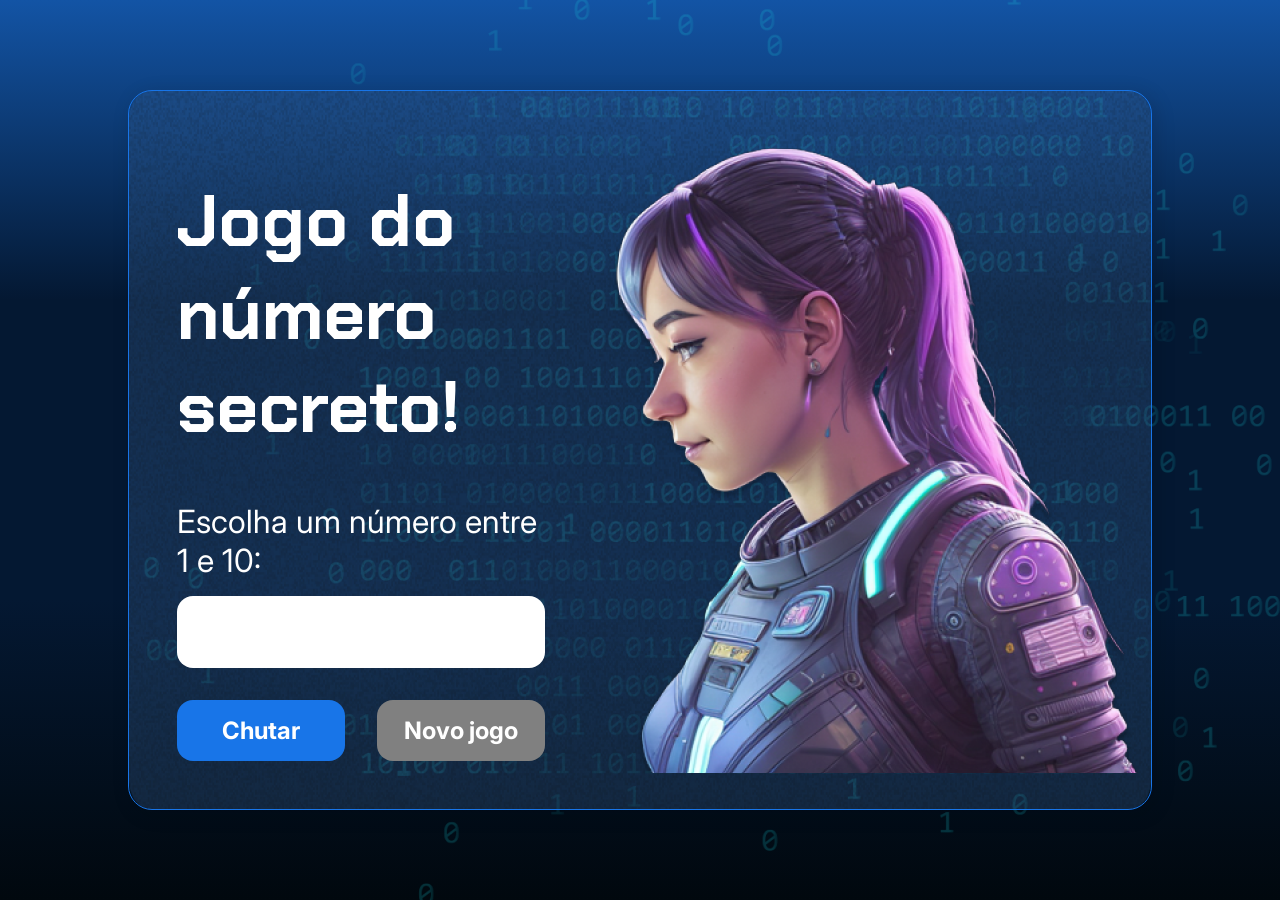
<file: Curso 2/index.html>
<!DOCTYPE html>
<html lang="pt-br">

<head>
    <meta charset="UTF-8">
    <meta name="viewport" content="width=device-width, initial-scale=1.0">
    <script src="https://code.responsivevoice.org/responsivevoice.js"></script>
    <link rel="preconnect" href="https://fonts.googleapis.com">
    <link rel="preconnect" href="https://fonts.gstatic.com" crossorigin>
    <link href="https://fonts.googleapis.com/css2?family=Chakra+Petch:wght@700&family=Inter:wght@400;700&display=swap"
        rel="stylesheet">
    <link rel="stylesheet" href="style.css">
    <title>JS Game</title>
</head>

<body>

    <div class="container">
        <div class="container__conteudo">
            <div class="container__informacoes">
                <div class="container__texto">
                    <h1></h1>
                    <p class="texto__paragrafo"></p>
                </div>
                <input type="number" min="1" max="10" class="container__input">
                <div class="chute container__botoes">
                    <button onclick="verificarChute()" class="container__botao">Chutar</button>
                    <!--O "onclick" indica que ao clicar no botão, algo ocorrerá, inclusive pode chamar uma
                    função do JS.-->
                    <button onclick="reiniciarJogo()" id="reiniciar" class="container__botao" disabled>Novo jogo</button>
                </div>
            </div>
            <img src="./img/ia.png" alt="Uma pessoa olhando para a esquerda" class="container__imagem-pessoa" />
        </div>
    </div>




    <script src="app.js" defer></script>
</body>

</html>
</file>
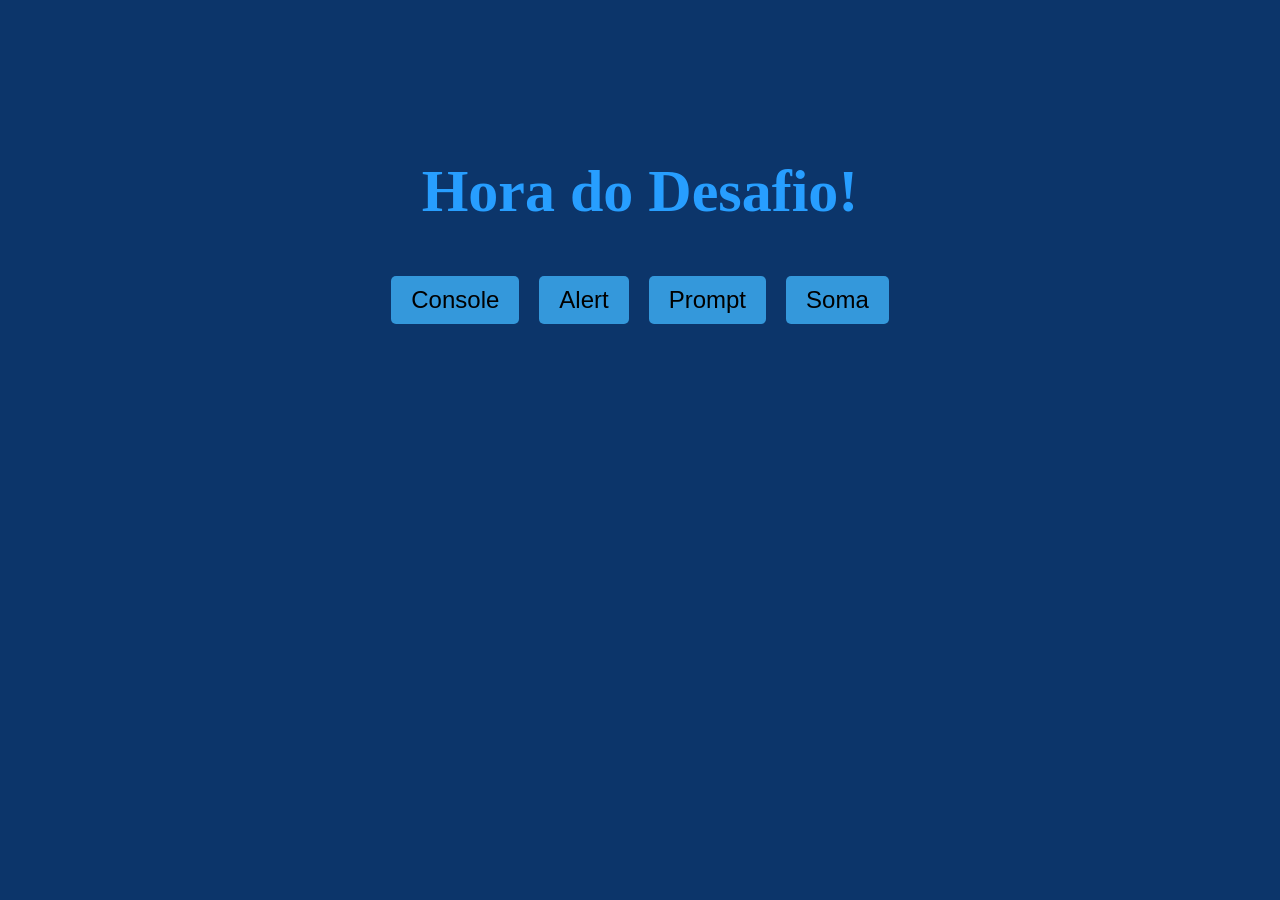
<file: Curso 2/Desafio 1/index.html>
<!DOCTYPE html>
<html lang="en">
<head>
    <meta charset="UTF-8">
    <meta name="viewport" content="width=device-width, initial-scale=1.0">
    <link rel="stylesheet" href="style.css">
    <title>Document</title>
</head>
<body>
    <header>
        <h1></h1>
    </header>
    <main class="container">
        <button onclick="registrarLog()" class="button">Console</button>
        <button onclick="gerarAlerta()" class="button">Alert</button>
        <button onclick="gerarPrompt()" class="button">Prompt</button>
        <button onclick="soma()" class="button">Soma</button>
    </main>

      <script src="app.js"></script>
</body>
</html>
</file>
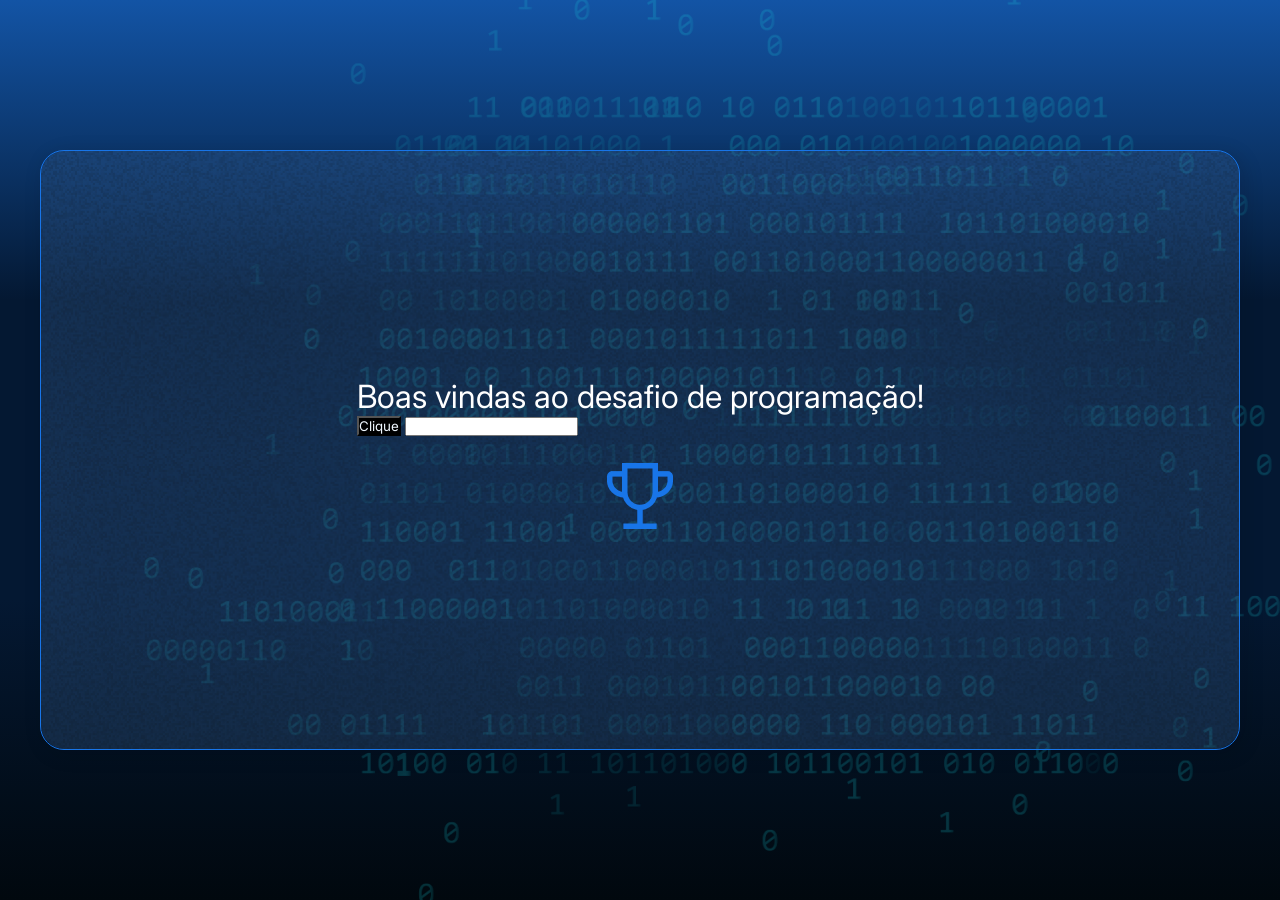
<file: Curso 2/Desafio 2/index.html>
<!DOCTYPE html>
<html lang="en">

<head>
    <meta charset="UTF-8">
    <meta name="viewport" content="width=device-width, initial-scale=1.0">
    <link rel="preconnect" href="https://fonts.googleapis.com">
    <link rel="preconnect" href="https://fonts.gstatic.com" crossorigin>
    <link href="https://fonts.googleapis.com/css2?family=Chakra+Petch:wght@700&family=Inter:wght@400;700&display=swap"
        rel="stylesheet">
    <link rel="stylesheet" href="style.css">
    <title>Desafio JS</title>
</head>

<body>
    <div class="container">
        <div class="container__conteudo">
            <div class="container__informacoes">
                <div class="container__texto">
                    <h2>Boas vindas ao desafio de programação!</h2>
                    <button onclick="power()">Clique</button>
                    <input type="text">
                </div>
                <img src="./img/trophy.png" alt="ícone de um troféu" />
            </div>
        </div>
    </div>
    <script src="app.js" defer></script>
</body>

</html>
</file>
<file: Curso 2/style.css>
* {
    box-sizing: border-box;
    margin: 0;
    padding: 0;
    color: white;
}

body {
    background: linear-gradient(#1354A5 0%, #041832 33.33%, #041832 66.67%, #01080E 100%);
    height: 100vh;
    display: flex;
    align-items: center;
    justify-content: center;
}


body::before {
    background-image: url("img/code.png");
    background-repeat: no-repeat;
    background-position: right;
    content: "";
    display: block;
    position: absolute;
    width: 100%;
    height: 100%;
    opacity: 0.4;
}

.container {
    width: 80%;
    height: 80%;
    display: flex;
    align-items: center;
    justify-content: space-between;
    border-radius: 24px;
    border: 1px solid #1875E8;
    box-shadow: 4px 4px 20px 0px rgba(1, 8, 14, 0.15);
    background-image: url("img/Ruido.png");
    background-size: 100% 100%;
    position: relative;
}


.container__conteudo {
    display: flex;
    align-items: center;
    position: absolute;
    bottom: 0;
}

.container__informacoes {
    flex: 1;
    padding: 3rem;
}

.container__botao {
    border-radius: 16px;
    background: #1875E8;
    padding: 16px 24px;
    width: 100%;
    font-size: 24px;
    font-weight: 700;
    border: none;
    margin-top: 2rem;
}

.container__texto {
    margin: 16px 0 16px 0;
}

.container__texto-azul {
    color: #1875E8;
}

.container__input {
    width: 100%;
    height: 72px;
    border-radius: 16px;
    background-color: #FFF;
    border: none;
    color: #1875E8;
    padding: 2rem;
    font-size: 24px;
    font-weight: 700;
    font-family: 'Inter', sans-serif;
}

.container__botoes {
    display: flex;
    gap: 2em;
}

h1 {
    font-family: 'Chakra Petch', sans-serif;
    font-size: 72px;
    padding-bottom: 3rem;
}

p,
button {
    font-family: 'Inter', sans-serif;
}

.texto__paragrafo {
    font-size: 32px;
    font-weight: 400;
}

button:disabled {
    background-color: gray;
}

@media screen and (max-width: 1250px) {

    h1 {
        font-size: 50px;
    }

    .container__botao {
        font-size: 16px;
    }


    .texto__paragrafo {
        font-size: 24px;
    }

    .container__imagem-pessoa {
        display: none;
    }

    .container__conteudo {
        display: block;
        position: inherit;
    }

    .container__informacoes {
        padding: 1rem
    }
}
</file>
<file: Curso 2/Desafio 1/style.css>
header {
  text-align: center;
  font-size: 30px;
  color: #279EFF;
}

main, html {
  margin: 0;
  padding: 0;
  height: 50%;
  display: flex;
  justify-content: center;
  align-items: center;
  background-color: #0C356A;
}

.container {
  text-align: center;
  color: #279EFF;
}

.button {
  padding: 10px 20px;
  margin: 10px;
  font-size: 24px;
  border: none;
  background-color: #3498db;
  cursor: pointer;
  border-radius: 5px;
}

.button:hover {
  background-color: #2980b9;
}
</file>
<file: Curso 2/Desafio 2/style.css>
* {
    box-sizing: border-box;
    margin: 0;
    padding: 0;
    color: white;
}

body {
    background: linear-gradient(#1354A5 0%, #041832 33.33%, #041832 66.67%, #01080E 100%);
    height: 100vh;
    display: flex;
    align-items: center;
    justify-content: center;
}


body::before {
    background-image: url("img/code.png");
    background-repeat: no-repeat;
    background-position: right;
    content: "";
    display: block;
    position: absolute;
    width: 100%;
    height: 100%;
    opacity: 0.4;
}

.container {
    width: 1200px;
    height: 600px;
    display: flex;
    align-items: center;
    justify-content: space-between;
    border-radius: 24px;
    border: 1px solid #1875E8;
    box-shadow: 4px 4px 20px 0px rgba(1, 8, 14, 0.15);
    background-image: url("img/Ruido.png");
    background-size: 100% 100%;
    position: relative;
}

.container__conteudo {
    display: flex;
    align-items: center;
    justify-content: center;
    height: 100%; 
    width: 100%; 
}

.container__informacoes {
    display: flex;
    align-items: center;
    justify-content: center;
    flex-direction: column;
}

.container__botao {
    border-radius: 16px;
    background: #1875E8;
    padding: 16px 24px;
    width: 100%;
    font-size: 24px;
    font-weight: 700;
    border: none;
    margin-top: 16px;
}

.container__texto {
    margin: 16px 0 16px 0;
}

.container__texto-azul {
    color: #1875E8;
}

h1 {
    font-family: 'Chakra Petch', sans-serif;
    font-size: 72px;
}

h2,
p,
button {
    font-family: 'Inter', sans-serif;
}

h2 {
    font-size: 32px;
    font-weight: 400;
}

button {
    background-color: black;
    color: aliceblue;
}
</file>
